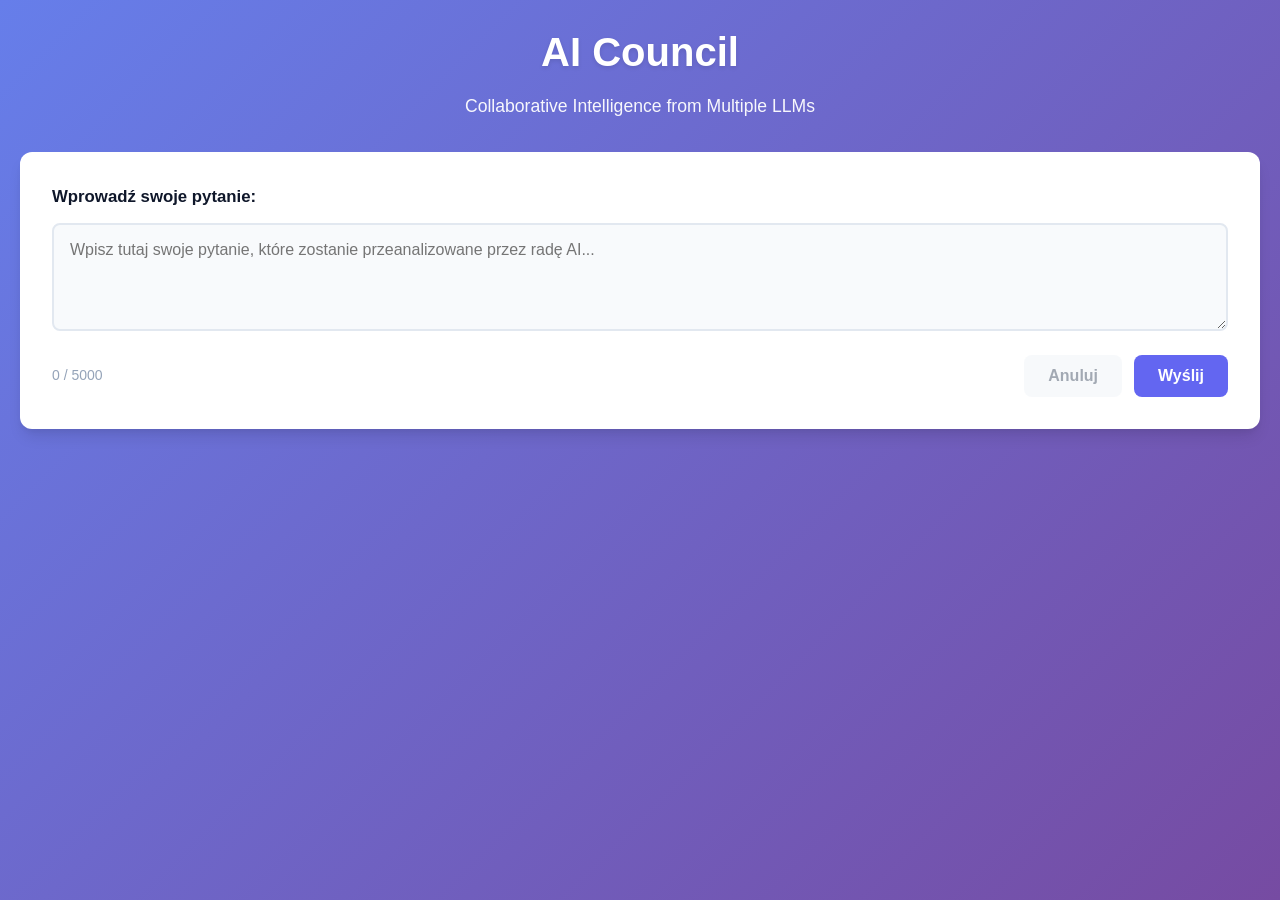
<file: front/index.html>
<!DOCTYPE html>
<html lang="pl">
<head>
    <meta charset="UTF-8">
    <meta name="viewport" content="width=device-width, initial-scale=1.0">
    <title>AI Council - Multi-LLM Collaboration</title>
    <link rel="stylesheet" href="style.css">
</head>
<body>
    <div class="container">
        <!-- Header -->
        <header class="header">
            <h1>AI Council</h1>
            <p class="subtitle">Collaborative Intelligence from Multiple LLMs</p>
        </header>

        <!-- Input Section -->
        <section class="input-section">
            <div class="input-wrapper">
                <label for="prompt-input">Wprowadź swoje pytanie:</label>
                <textarea 
                    id="prompt-input" 
                    placeholder="Wpisz tutaj swoje pytanie, które zostanie przeanalizowane przez radę AI..."
                    rows="4"
                    maxlength="5000"
                ></textarea>
                <div class="input-footer">
                    <span id="char-count" class="char-count">0 / 5000</span>
                    <div class="button-group">
                        <button id="cancel-btn" class="btn btn-secondary" disabled>
                            Anuluj
                        </button>
                        <button id="submit-btn" class="btn btn-primary">
                            <span class="btn-text">Wyślij</span>
                            <span class="btn-loader hidden">
                                <span class="spinner"></span>
                            </span>
                        </button>
                    </div>
                </div>
            </div>
        </section>

        <!-- Results Section -->
        <section id="results-section" class="results-section hidden">
            <!-- LLM Responses -->
            <div class="llm-responses">
                <h2>Odpowiedzi od poszczególnych modeli:</h2>
                <div class="responses-grid">
                    <!-- LLM 1 -->
                    <article class="llm-card" id="llm-1">
                        <div class="llm-header">
                            <div class="llm-title">
                                <span class="llm-icon">🔵</span>
                                <h3>GPT-4</h3>
                            </div>
                            <span class="llm-status" id="status-1">
                                <span class="status-text">Oczekiwanie...</span>
                                <span class="response-time hidden" id="time-1"></span>
                            </span>
                        </div>
                        <div class="llm-body">
                            <div class="loading-skeleton hidden" id="loading-1">
                                <div class="skeleton-line"></div>
                                <div class="skeleton-line"></div>
                                <div class="skeleton-line short"></div>
                            </div>
                            <div class="llm-response hidden" id="response-1"></div>
                            <div class="llm-error hidden" id="error-1"></div>
                        </div>
                    </article>

                    <!-- LLM 2 -->
                    <article class="llm-card" id="llm-2">
                        <div class="llm-header">
                            <div class="llm-title">
                                <span class="llm-icon">🟣</span>
                                <h3>Claude</h3>
                            </div>
                            <span class="llm-status" id="status-2">
                                <span class="status-text">Oczekiwanie...</span>
                                <span class="response-time hidden" id="time-2"></span>
                            </span>
                        </div>
                        <div class="llm-body">
                            <div class="loading-skeleton hidden" id="loading-2">
                                <div class="skeleton-line"></div>
                                <div class="skeleton-line"></div>
                                <div class="skeleton-line short"></div>
                            </div>
                            <div class="llm-response hidden" id="response-2"></div>
                            <div class="llm-error hidden" id="error-2"></div>
                        </div>
                    </article>

                    <!-- LLM 3 -->
                    <article class="llm-card" id="llm-3">
                        <div class="llm-header">
                            <div class="llm-title">
                                <span class="llm-icon">🟢</span>
                                <h3>Gemini</h3>
                            </div>
                            <span class="llm-status" id="status-3">
                                <span class="status-text">Oczekiwanie...</span>
                                <span class="response-time hidden" id="time-3"></span>
                            </span>
                        </div>
                        <div class="llm-body">
                            <div class="loading-skeleton hidden" id="loading-3">
                                <div class="skeleton-line"></div>
                                <div class="skeleton-line"></div>
                                <div class="skeleton-line short"></div>
                            </div>
                            <div class="llm-response hidden" id="response-3"></div>
                            <div class="llm-error hidden" id="error-3"></div>
                        </div>
                    </article>
                </div>
            </div>

            <!-- Arbiter Response -->
            <div class="arbiter-section hidden" id="arbiter-section">
                <h2>Finalna synteza (Arbiter):</h2>
                <article class="arbiter-card">
                    <div class="arbiter-header">
                        <div class="arbiter-title">
                            <span class="arbiter-icon">⚖️</span>
                            <h3>AI Council Decision</h3>
                        </div>
                        <span class="llm-status" id="status-arbiter">
                            <span class="status-text">Oczekiwanie...</span>
                            <span class="response-time hidden" id="time-arbiter"></span>
                        </span>
                    </div>
                    <div class="arbiter-body">
                        <div class="loading-skeleton hidden" id="loading-arbiter">
                            <div class="skeleton-line"></div>
                            <div class="skeleton-line"></div>
                            <div class="skeleton-line"></div>
                            <div class="skeleton-line short"></div>
                        </div>
                        <div class="arbiter-response hidden" id="response-arbiter"></div>
                        <div class="llm-error hidden" id="error-arbiter"></div>
                    </div>
                </article>
            </div>
        </section>

        <!-- History Section (Optional) -->
        <section id="history-section" class="history-section hidden">
            <details>
                <summary>
                    <h2>Historia konwersacji</h2>
                    <span class="history-count" id="history-count">0 zapytań</span>
                </summary>
                <div id="history-list" class="history-list"></div>
            </details>
        </section>
    </div>

    <!-- Toast Notifications -->
    <div id="toast-container" class="toast-container"></div>

    <script src="app.js"></script>
</body>
</html>
</file>
<file: front/style.css>
/* ===== CSS Variables ===== */
:root {
    --primary-color: #6366f1;
    --primary-hover: #4f46e5;
    --secondary-color: #64748b;
    --success-color: #22c55e;
    --error-color: #ef4444;
    --warning-color: #f59e0b;
    
    --bg-primary: #ffffff;
    --bg-secondary: #f8fafc;
    --bg-tertiary: #f1f5f9;
    
    --text-primary: #0f172a;
    --text-secondary: #475569;
    --text-tertiary: #94a3b8;
    
    --border-color: #e2e8f0;
    --border-radius: 12px;
    --border-radius-sm: 8px;
    
    --shadow-sm: 0 1px 2px 0 rgba(0, 0, 0, 0.05);
    --shadow-md: 0 4px 6px -1px rgba(0, 0, 0, 0.1), 0 2px 4px -1px rgba(0, 0, 0, 0.06);
    --shadow-lg: 0 10px 15px -3px rgba(0, 0, 0, 0.1), 0 4px 6px -2px rgba(0, 0, 0, 0.05);
    
    --transition: all 0.3s ease;
}

* {
    margin: 0;
    padding: 0;
    box-sizing: border-box;
}

body {
    font-family: -apple-system, BlinkMacSystemFont, 'Segoe UI', Roboto, 'Helvetica Neue', Arial, sans-serif;
    background: linear-gradient(135deg, #667eea 0%, #764ba2 100%);
    color: var(--text-primary);
    line-height: 1.6;
    min-height: 100vh;
    padding: 20px;
}

/* ===== Container ===== */
.container {
    max-width: 1400px;
    margin: 0 auto;
}

/* ===== Header ===== */
.header {
    text-align: center;
    margin-bottom: 2rem;
    color: white;
}

.header h1 {
    font-size: 2.5rem;
    font-weight: 700;
    margin-bottom: 0.5rem;
    text-shadow: 0 2px 4px rgba(0, 0, 0, 0.1);
}

.subtitle {
    font-size: 1.1rem;
    opacity: 0.95;
    font-weight: 300;
}

/* ===== Input Section ===== */
.input-section {
    background: var(--bg-primary);
    border-radius: var(--border-radius);
    padding: 2rem;
    box-shadow: var(--shadow-lg);
    margin-bottom: 2rem;
}

.input-wrapper label {
    display: block;
    font-weight: 600;
    margin-bottom: 0.75rem;
    color: var(--text-primary);
    font-size: 1.05rem;
}

#prompt-input {
    width: 100%;
    padding: 1rem;
    border: 2px solid var(--border-color);
    border-radius: var(--border-radius-sm);
    font-size: 1rem;
    font-family: inherit;
    resize: vertical;
    transition: var(--transition);
    background: var(--bg-secondary);
}

#prompt-input:focus {
    outline: none;
    border-color: var(--primary-color);
    box-shadow: 0 0 0 3px rgba(99, 102, 241, 0.1);
}

.input-footer {
    display: flex;
    justify-content: space-between;
    align-items: center;
    margin-top: 1rem;
}

.char-count {
    font-size: 0.875rem;
    color: var(--text-tertiary);
}

.button-group {
    display: flex;
    gap: 0.75rem;
}

/* ===== Buttons ===== */
.btn {
    padding: 0.75rem 1.5rem;
    border: none;
    border-radius: var(--border-radius-sm);
    font-size: 1rem;
    font-weight: 600;
    cursor: pointer;
    transition: var(--transition);
    display: inline-flex;
    align-items: center;
    gap: 0.5rem;
    position: relative;
}

.btn-primary {
    background: var(--primary-color);
    color: white;
}

.btn-primary:hover:not(:disabled) {
    background: var(--primary-hover);
    transform: translateY(-2px);
    box-shadow: var(--shadow-md);
}

.btn-secondary {
    background: var(--bg-tertiary);
    color: var(--text-secondary);
}

.btn-secondary:hover:not(:disabled) {
    background: var(--border-color);
}

.btn:disabled {
    opacity: 0.5;
    cursor: not-allowed;
}

.btn-loader {
    display: inline-flex;
    align-items: center;
}

/* ===== Spinner ===== */
.spinner {
    width: 16px;
    height: 16px;
    border: 2px solid rgba(255, 255, 255, 0.3);
    border-top-color: white;
    border-radius: 50%;
    animation: spin 0.8s linear infinite;
}

@keyframes spin {
    to { transform: rotate(360deg); }
}

/* ===== Results Section ===== */
.results-section {
    opacity: 0;
    animation: fadeIn 0.5s ease forwards;
}

@keyframes fadeIn {
    to { opacity: 1; }
}

.results-section h2 {
    color: white;
    margin-bottom: 1.5rem;
    font-size: 1.5rem;
}

/* ===== LLM Responses Grid ===== */
.llm-responses {
    margin-bottom: 2rem;
}

.responses-grid {
    display: grid;
    grid-template-columns: repeat(auto-fit, minmax(350px, 1fr));
    gap: 1.5rem;
}

/* ===== LLM Card ===== */
.llm-card {
    background: var(--bg-primary);
    border-radius: var(--border-radius);
    box-shadow: var(--shadow-md);
    overflow: hidden;
    transition: var(--transition);
}

.llm-card:hover {
    transform: translateY(-4px);
    box-shadow: var(--shadow-lg);
}

.llm-header {
    background: var(--bg-secondary);
    padding: 1.25rem;
    border-bottom: 1px solid var(--border-color);
    display: flex;
    justify-content: space-between;
    align-items: center;
}

.llm-title {
    display: flex;
    align-items: center;
    gap: 0.75rem;
}

.llm-icon {
    font-size: 1.5rem;
}

.llm-title h3 {
    font-size: 1.125rem;
    color: var(--text-primary);
}

.llm-status {
    display: flex;
    flex-direction: column;
    align-items: flex-end;
    gap: 0.25rem;
}

.status-text {
    font-size: 0.875rem;
    color: var(--text-tertiary);
    font-weight: 500;
}

.response-time {
    font-size: 0.75rem;
    color: var(--success-color);
    font-weight: 600;
}

.llm-body {
    padding: 1.25rem;
    min-height: 150px;
}

.llm-response {
    line-height: 1.7;
    color: var(--text-primary);
    white-space: pre-wrap;
    word-wrap: break-word;
}

.llm-error {
    color: var(--error-color);
    background: rgba(239, 68, 68, 0.1);
    padding: 1rem;
    border-radius: var(--border-radius-sm);
    border-left: 4px solid var(--error-color);
}

/* ===== Loading Skeleton ===== */
.loading-skeleton {
    display: flex;
    flex-direction: column;
    gap: 0.75rem;
}

.skeleton-line {
    height: 16px;
    background: linear-gradient(90deg, #f0f0f0 25%, #e0e0e0 50%, #f0f0f0 75%);
    background-size: 200% 100%;
    animation: loading 1.5s ease-in-out infinite;
    border-radius: 4px;
}

.skeleton-line.short {
    width: 70%;
}

@keyframes loading {
    0% { background-position: 200% 0; }
    100% { background-position: -200% 0; }
}

/* ===== Arbiter Section ===== */
.arbiter-section {
    margin-bottom: 2rem;
}

.arbiter-card {
    background: linear-gradient(135deg, #667eea 0%, #764ba2 100%);
    border-radius: var(--border-radius);
    box-shadow: var(--shadow-lg);
    overflow: hidden;
    border: 3px solid rgba(255, 255, 255, 0.3);
}

.arbiter-header {
    background: rgba(255, 255, 255, 0.15);
    backdrop-filter: blur(10px);
    padding: 1.5rem;
    border-bottom: 1px solid rgba(255, 255, 255, 0.2);
    display: flex;
    justify-content: space-between;
    align-items: center;
}

.arbiter-title {
    display: flex;
    align-items: center;
    gap: 1rem;
}

.arbiter-icon {
    font-size: 2rem;
}

.arbiter-title h3 {
    font-size: 1.5rem;
    color: white;
    text-shadow: 0 2px 4px rgba(0, 0, 0, 0.2);
}

.arbiter-card .status-text {
    color: rgba(255, 255, 255, 0.9);
}

.arbiter-card .response-time {
    color: #fff;
}

.arbiter-body {
    padding: 2rem;
    background: white;
    min-height: 200px;
}

.arbiter-response {
    font-size: 1.05rem;
    line-height: 1.8;
    color: var(--text-primary);
    white-space: pre-wrap;
    word-wrap: break-word;
}

/* ===== History Section ===== */
.history-section {
    background: var(--bg-primary);
    border-radius: var(--border-radius);
    padding: 1.5rem;
    box-shadow: var(--shadow-md);
}

.history-section details summary {
    cursor: pointer;
    list-style: none;
    display: flex;
    justify-content: space-between;
    align-items: center;
    padding: 0.5rem;
    border-radius: var(--border-radius-sm);
    transition: var(--transition);
}

.history-section details summary::-webkit-details-marker {
    display: none;
}

.history-section details summary:hover {
    background: var(--bg-secondary);
}

.history-section h2 {
    color: var(--text-primary);
    font-size: 1.25rem;
    margin: 0;
}

.history-count {
    font-size: 0.875rem;
    color: var(--text-tertiary);
    background: var(--bg-tertiary);
    padding: 0.25rem 0.75rem;
    border-radius: 12px;
}

.history-list {
    margin-top: 1rem;
    display: flex;
    flex-direction: column;
    gap: 1rem;
}

.history-item {
    border: 1px solid var(--border-color);
    border-radius: var(--border-radius-sm);
    padding: 1rem;
    background: var(--bg-secondary);
    transition: var(--transition);
}

.history-item:hover {
    background: var(--bg-tertiary);
}

.history-question {
    font-weight: 600;
    color: var(--text-primary);
    margin-bottom: 0.5rem;
}

.history-timestamp {
    font-size: 0.75rem;
    color: var(--text-tertiary);
}

/* ===== Toast Notifications ===== */
.toast-container {
    position: fixed;
    top: 20px;
    right: 20px;
    z-index: 1000;
    display: flex;
    flex-direction: column;
    gap: 0.75rem;
}

.toast {
    background: white;
    padding: 1rem 1.5rem;
    border-radius: var(--border-radius-sm);
    box-shadow: var(--shadow-lg);
    display: flex;
    align-items: center;
    gap: 0.75rem;
    min-width: 300px;
    animation: slideIn 0.3s ease;
    border-left: 4px solid;
}

@keyframes slideIn {
    from {
        transform: translateX(400px);
        opacity: 0;
    }
    to {
        transform: translateX(0);
        opacity: 1;
    }
}

.toast.success {
    border-color: var(--success-color);
}

.toast.error {
    border-color: var(--error-color);
}

.toast.warning {
    border-color: var(--warning-color);
}

.toast-icon {
    font-size: 1.25rem;
}

.toast-message {
    flex: 1;
    color: var(--text-primary);
}

/* ===== Utility Classes ===== */
.hidden {
    display: none !important;
}

/* ===== Responsive Design ===== */
@media (max-width: 1024px) {
    .responses-grid {
        grid-template-columns: 1fr;
    }
}

@media (max-width: 768px) {
    .header h1 {
        font-size: 2rem;
    }
    
    .input-section {
        padding: 1.5rem;
    }
    
    .input-footer {
        flex-direction: column;
        align-items: flex-start;
        gap: 1rem;
    }
    
    .button-group {
        width: 100%;
        flex-direction: column;
    }
    
    .btn {
        width: 100%;
        justify-content: center;
    }
    
    .responses-grid {
        grid-template-columns: 1fr;
    }
    
    .toast-container {
        left: 20px;
        right: 20px;
    }
    
    .toast {
        min-width: auto;
    }
}

@media (max-width: 480px) {
    body {
        padding: 10px;
    }
    
    .header h1 {
        font-size: 1.5rem;
    }
    
    .subtitle {
        font-size: 0.95rem;
    }
    
    .input-section {
        padding: 1rem;
    }
}
</file>
